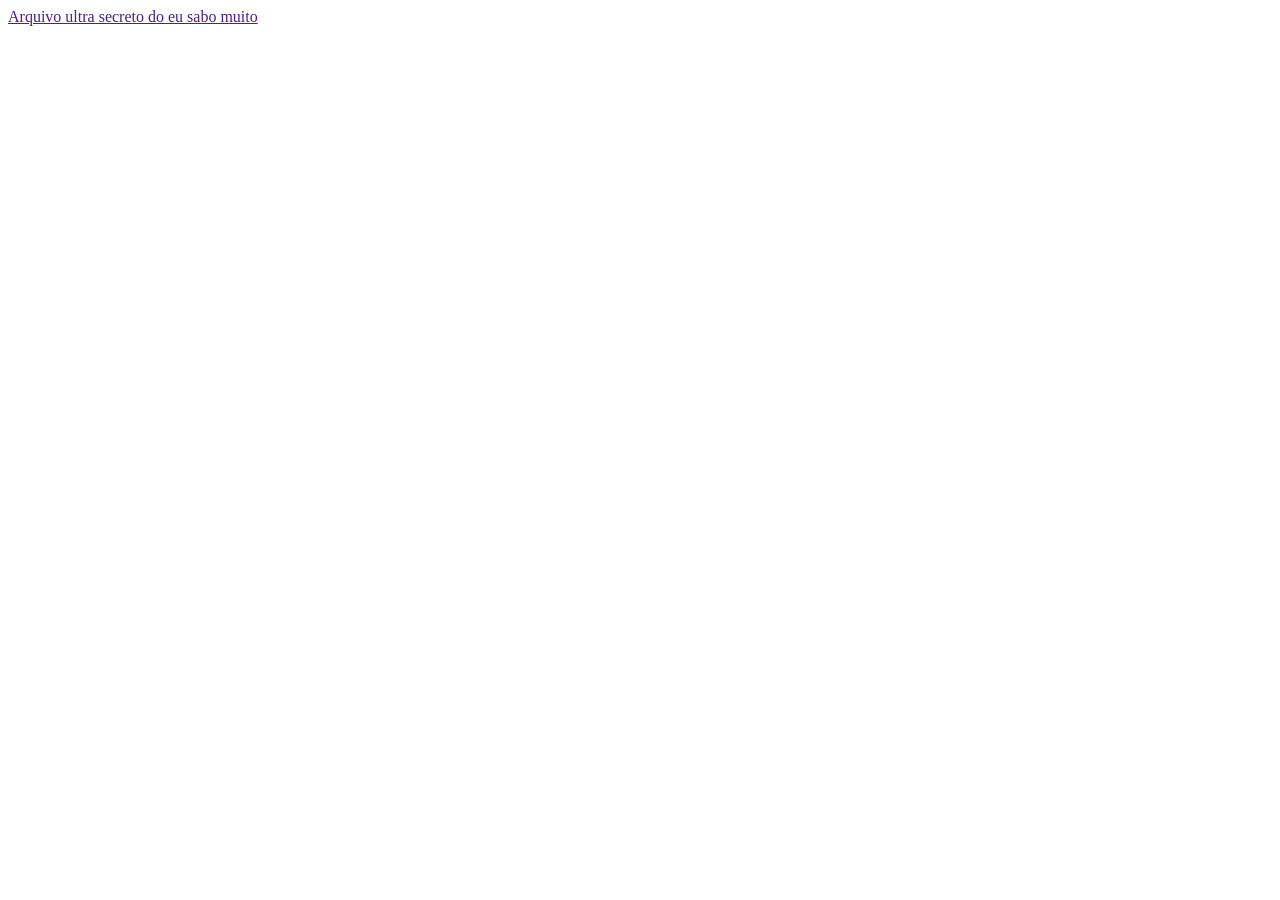
<file: Aula 3/Index.HTML>
<!DOCTYPE html>
<html lang="en">
<head>
    <meta charset="UTF-8">
    <meta name="viewport" content="width=device-width, initial-scale=1.0">
    <title>Aprofundando o HTML</title>
</head>
<body>
    <a href="">Arquivo ultra secreto do eu sabo muito</a>
</body>
</html>
</file>
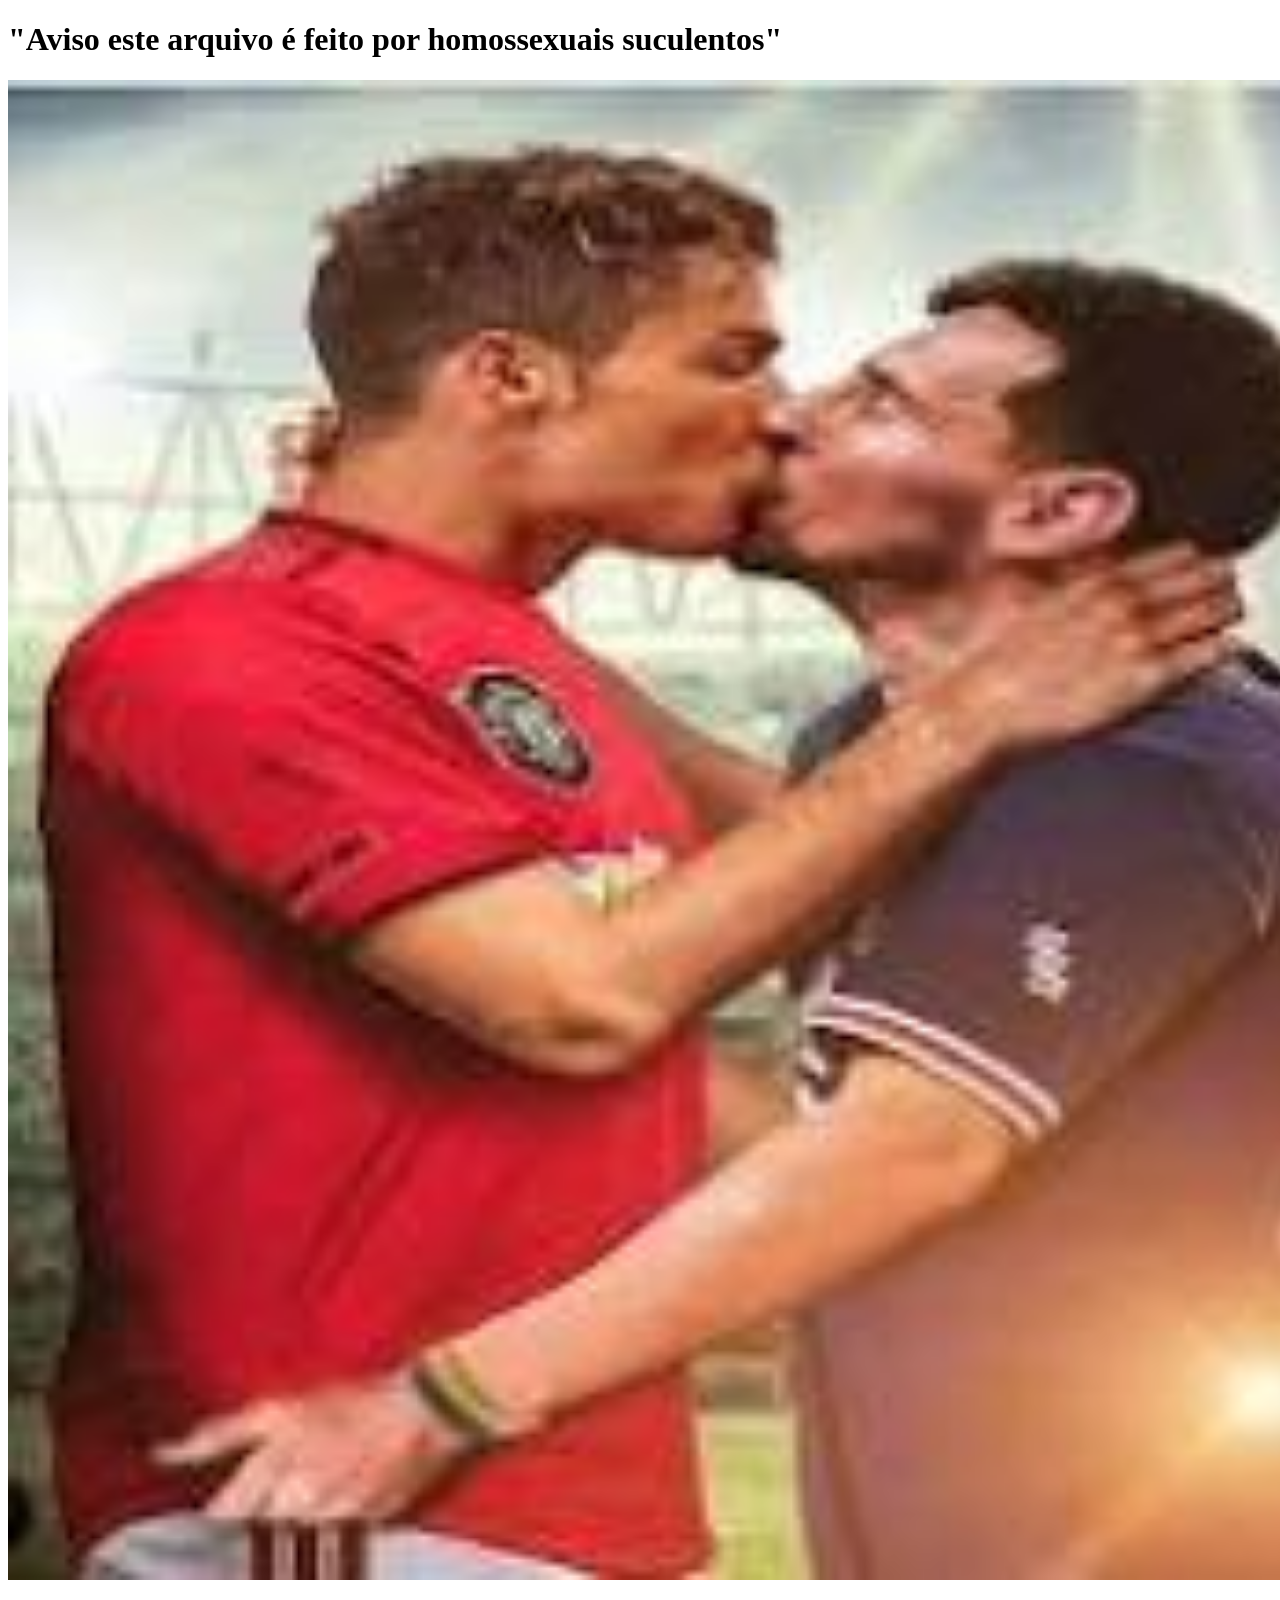
<file: Aula 3/LEgal.HTML>
<!DOCTYPE html>
<html lang="en">
<head>
    <meta charset="UTF-8">
    <meta name="viewport" content="width=device-width, initial-scale=1.0">
    <title>Document</title>
</head>
<body>
<h1>"Aviso este arquivo é feito por homossexuais suculentos"<h1>
<img width="1500" height="1500" src=[data-uri] allowfullscreen>
</body>
</html>
</file>
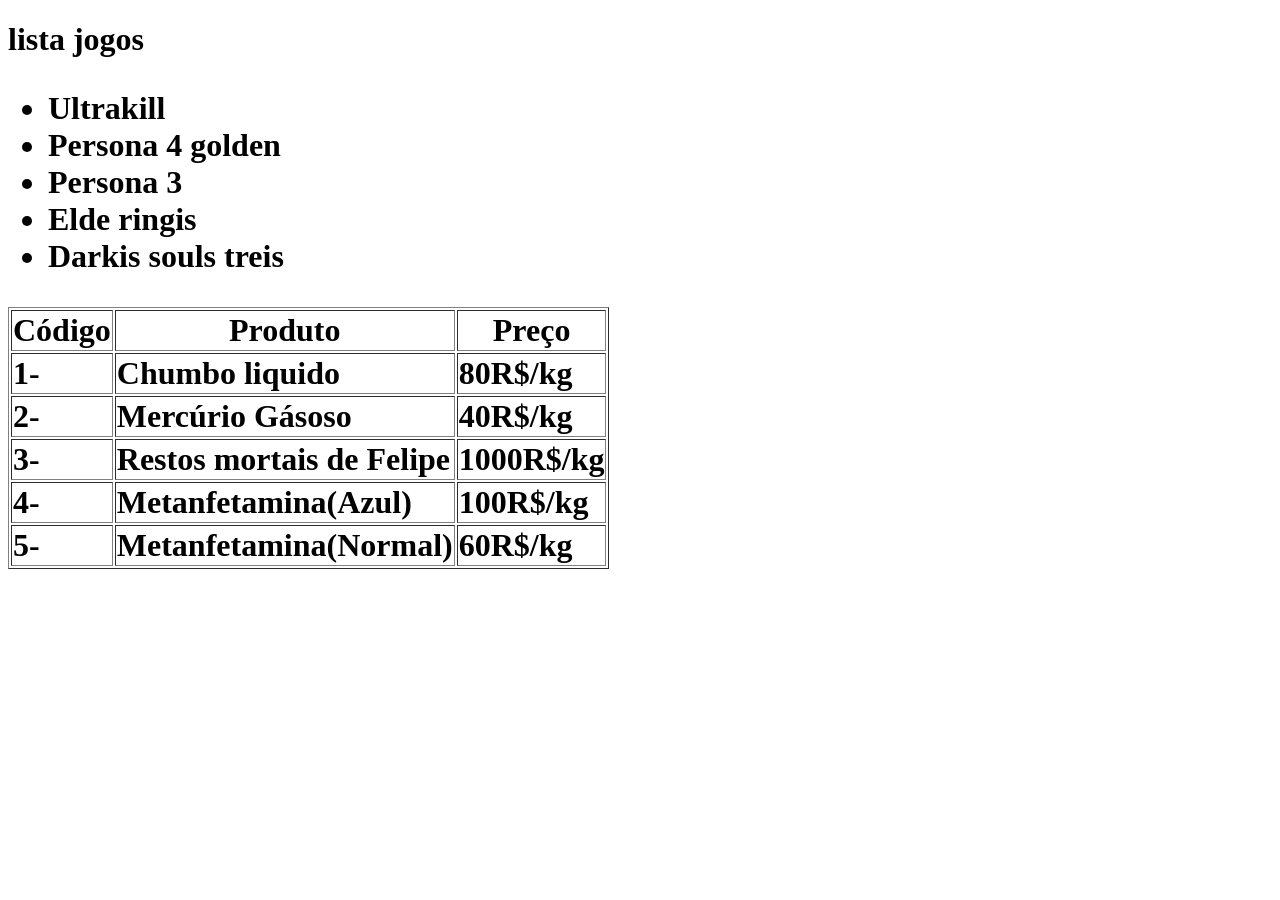
<file: Aula 3/lista.html>
<!DOCTYPE html>
<html lang="en">
<head>
    <meta charset="UTF-8">
    <meta name="viewport" content="width=device-width, initial-scale=1.0">
    <title>Document</title>
</head>
<body>
    <h1>lista jogos<h1>
    <ul>
        <li>Ultrakill</li>
        <li>Persona 4 golden</li>
        <li>Persona 3</li>
        <li>Elde ringis</li>
        <li>Darkis souls treis</li>
    </ul>
    <table border="1">
        <tr>
            <th>Código</th>
            <th>Produto</th>
            <th>Preço</th>
        </tr>
        <td>1-</td>
        <td>Chumbo liquido</td>
        <td>80R$/kg</td>
        <tr>
            <td>2-</td>
            <td>Mercúrio Gásoso</td>
            <td>40R$/kg</td>
        </tr>
 <tr>
            <td>3-</td>
            <td>Restos mortais de Felipe</td>
            <td>1000R$/kg</td>
        </tr> <tr>
            <td>4-</td>
            <td>Metanfetamina(Azul)</td>
            <td>100R$/kg</td>
        </tr> <tr>
            <td>5-</td>
            <td>Metanfetamina(Normal)</td>
            <td>60R$/kg</td>

            
</tr>
</body>
</html>
</file>
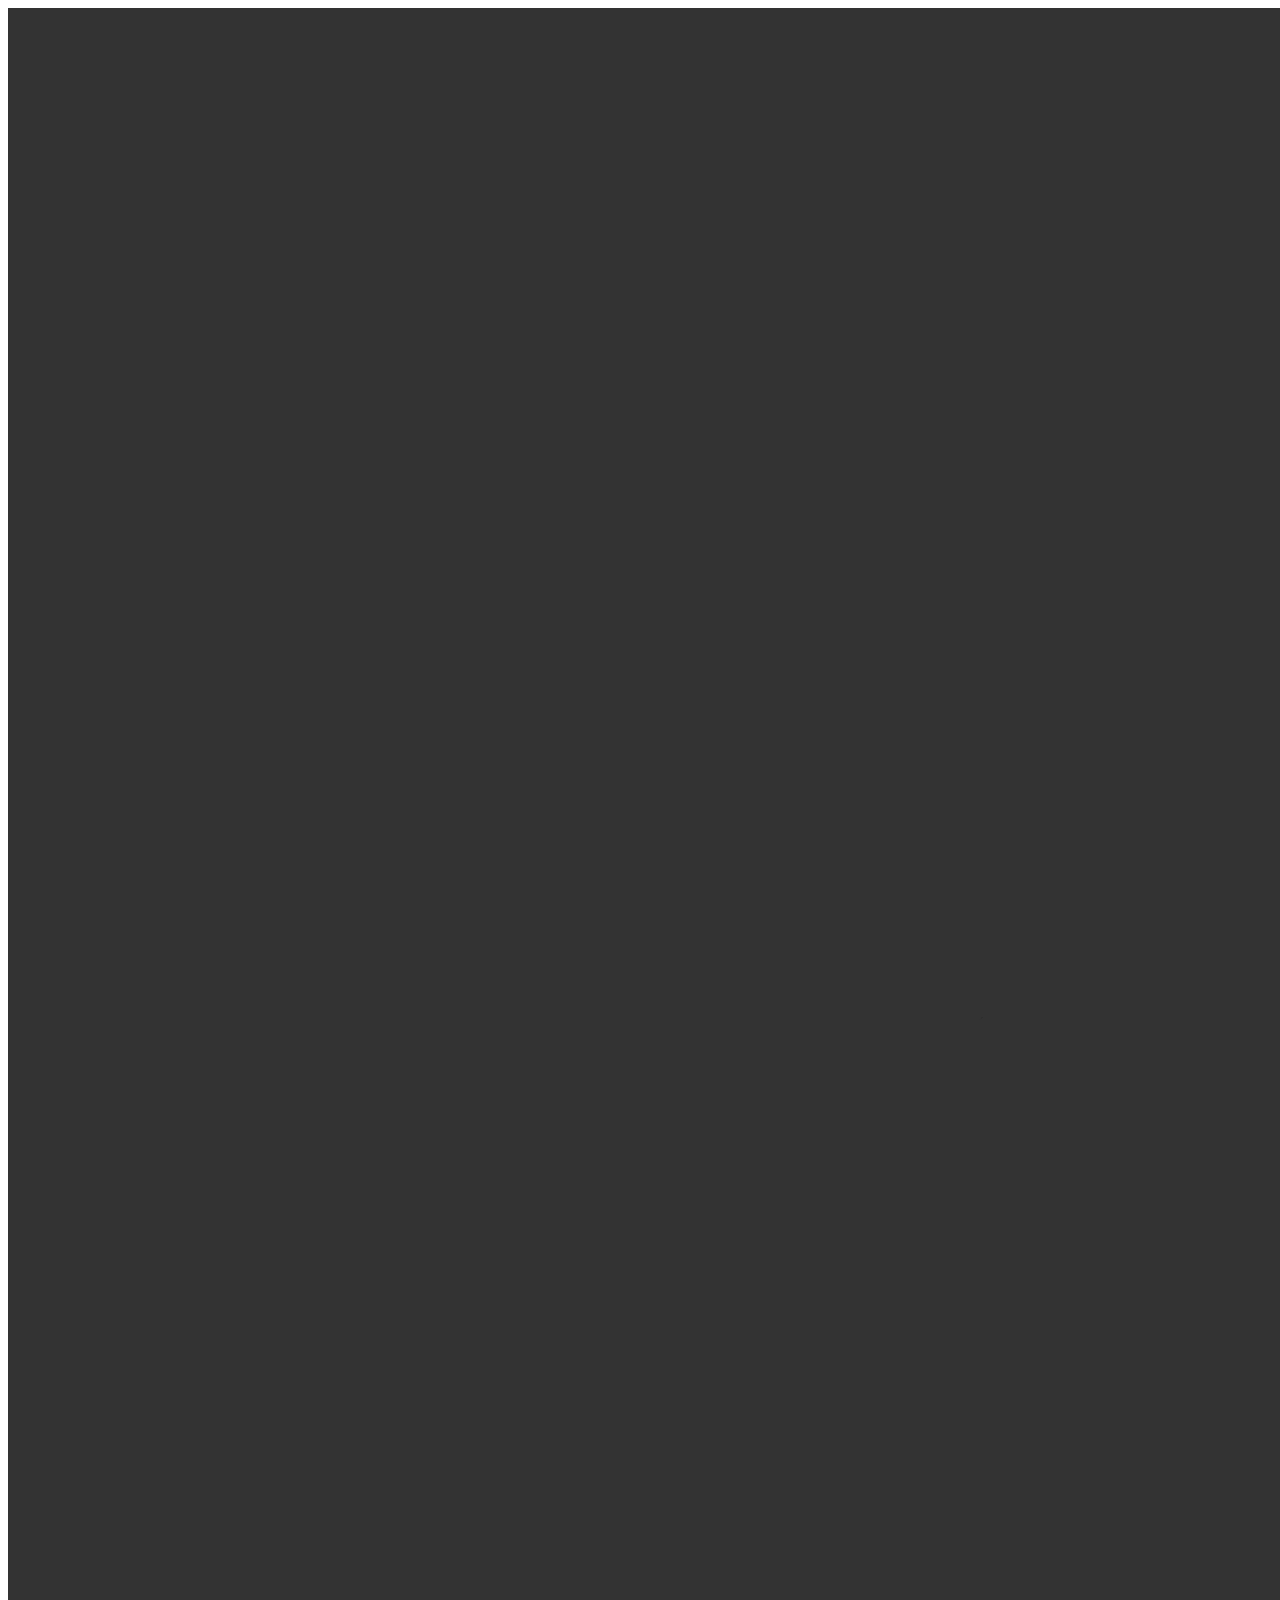
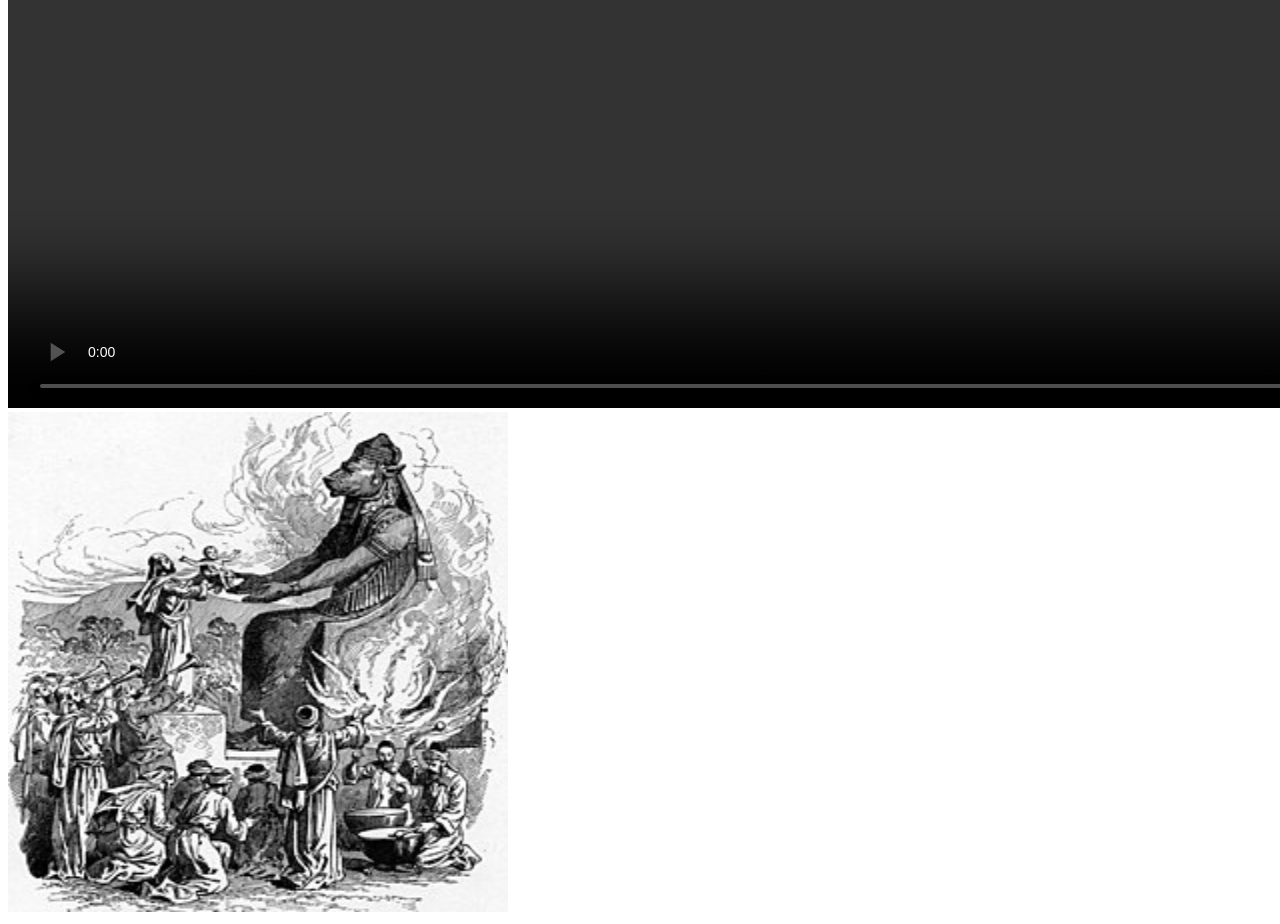
<file: Aula 4/ddasd.html>
<!DOCTYPE html>
<html lang="en">
<head>
    <meta charset="UTF-8">
    <meta name="viewport" content="width=device-width, initial-scale=1.0">
    <title>Document</title>
</head>
<body>
     
     <video width="2000" height="2000" controls autoplay>
        <source src="rick.mp4" type="video/mp4">
     </video>
     
     
     <img src="Foster_Bible_Pictures_0074-1_Offering_to_Molech.jpg" alt="" width="500" height="500"></a>
    
         
    </nav>
</body>
</html>
</file>
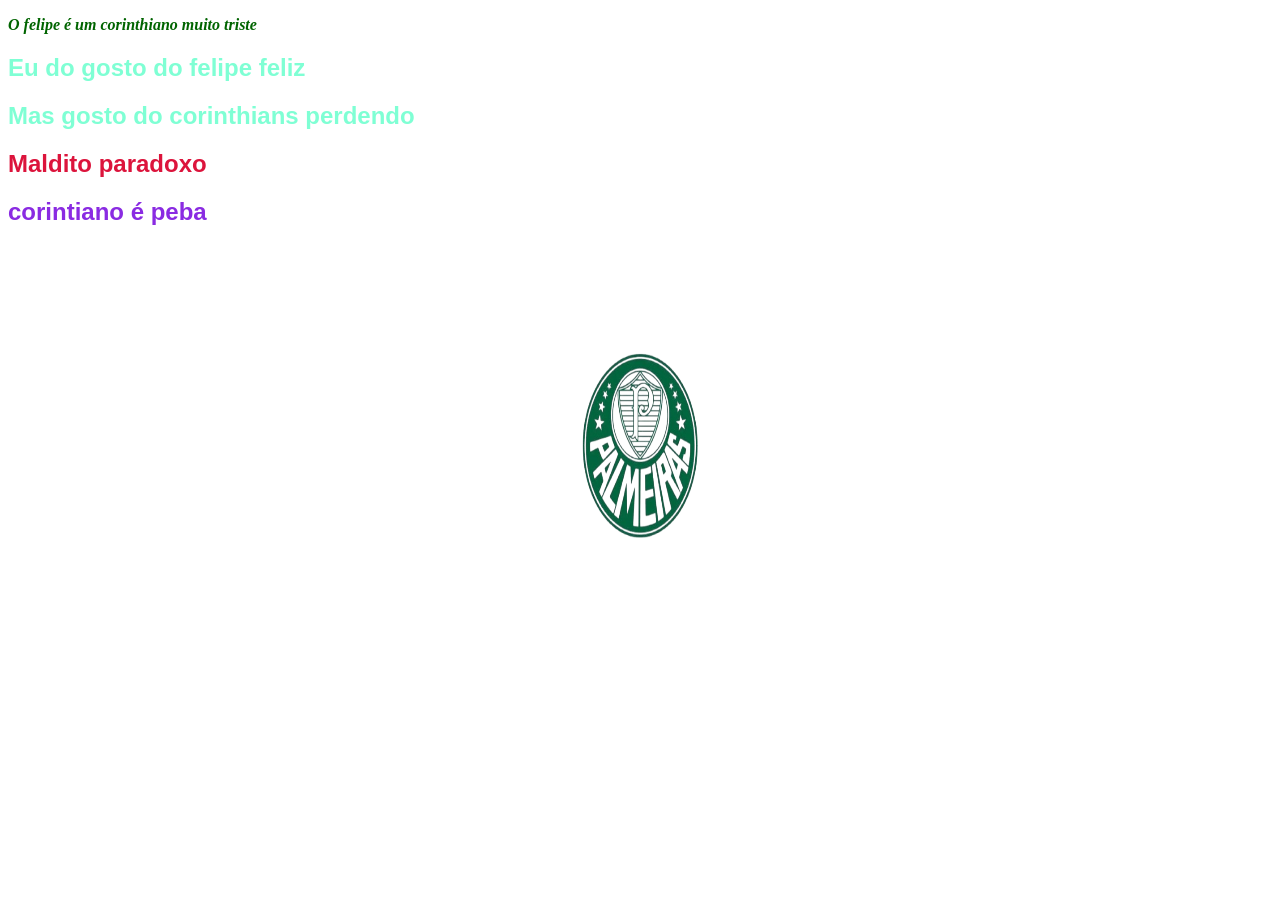
<file: Aula 5/html.html>
<!DOCTYPE html>
<html lang="en">

<head>
    <title>Felipitos corinthiano</title>
    <link rel="stylesheet" href="style.css">
</head>

<body>
    <section>
        <p id="p_teste">O felipe é um corinthiano muito triste</p>
        <h2>Eu do gosto do felipe feliz</h2>
        <h2>Mas gosto do corinthians perdendo</h2>
        <h1 class="Felipitos">Maldito paradoxo</h1>
        <div id="div1">
            <h1> corintiano é peba</h1>
        </div>
    </section>
    <div id="img">
<img src="escudo-palmeiras-aspect-ratio-512-320-removebg-preview.png" height="400" width="200">
    </div>
</body>

</html>
</file>
<file: Aula 5/style.css>
#p_teste{
    font-family: 'Times New Roman', Times, serif;
    font-size: 100m;
    font-style: italic;
    color:darkgreen;
    font-weight: bold;    
}
h2{
    font-family: 'Franklin Gothic Medium', 'Arial Narrow', Arial, sans-serif;
    color: aquamarine;
}
.Felipitos{
    color:crimson ;
    font-family: Impact, Haettenschweiler, 'Arial Narrow Bold', sans-serif;
}
#div1{
    color: blueviolet;
    font-family: Impact, Haettenschweiler, 'Arial Narrow Bold', sans-serif ;
}

#img{
    justify-content: center;
    text-align: center;
    justify-self: center;
}
</file>
